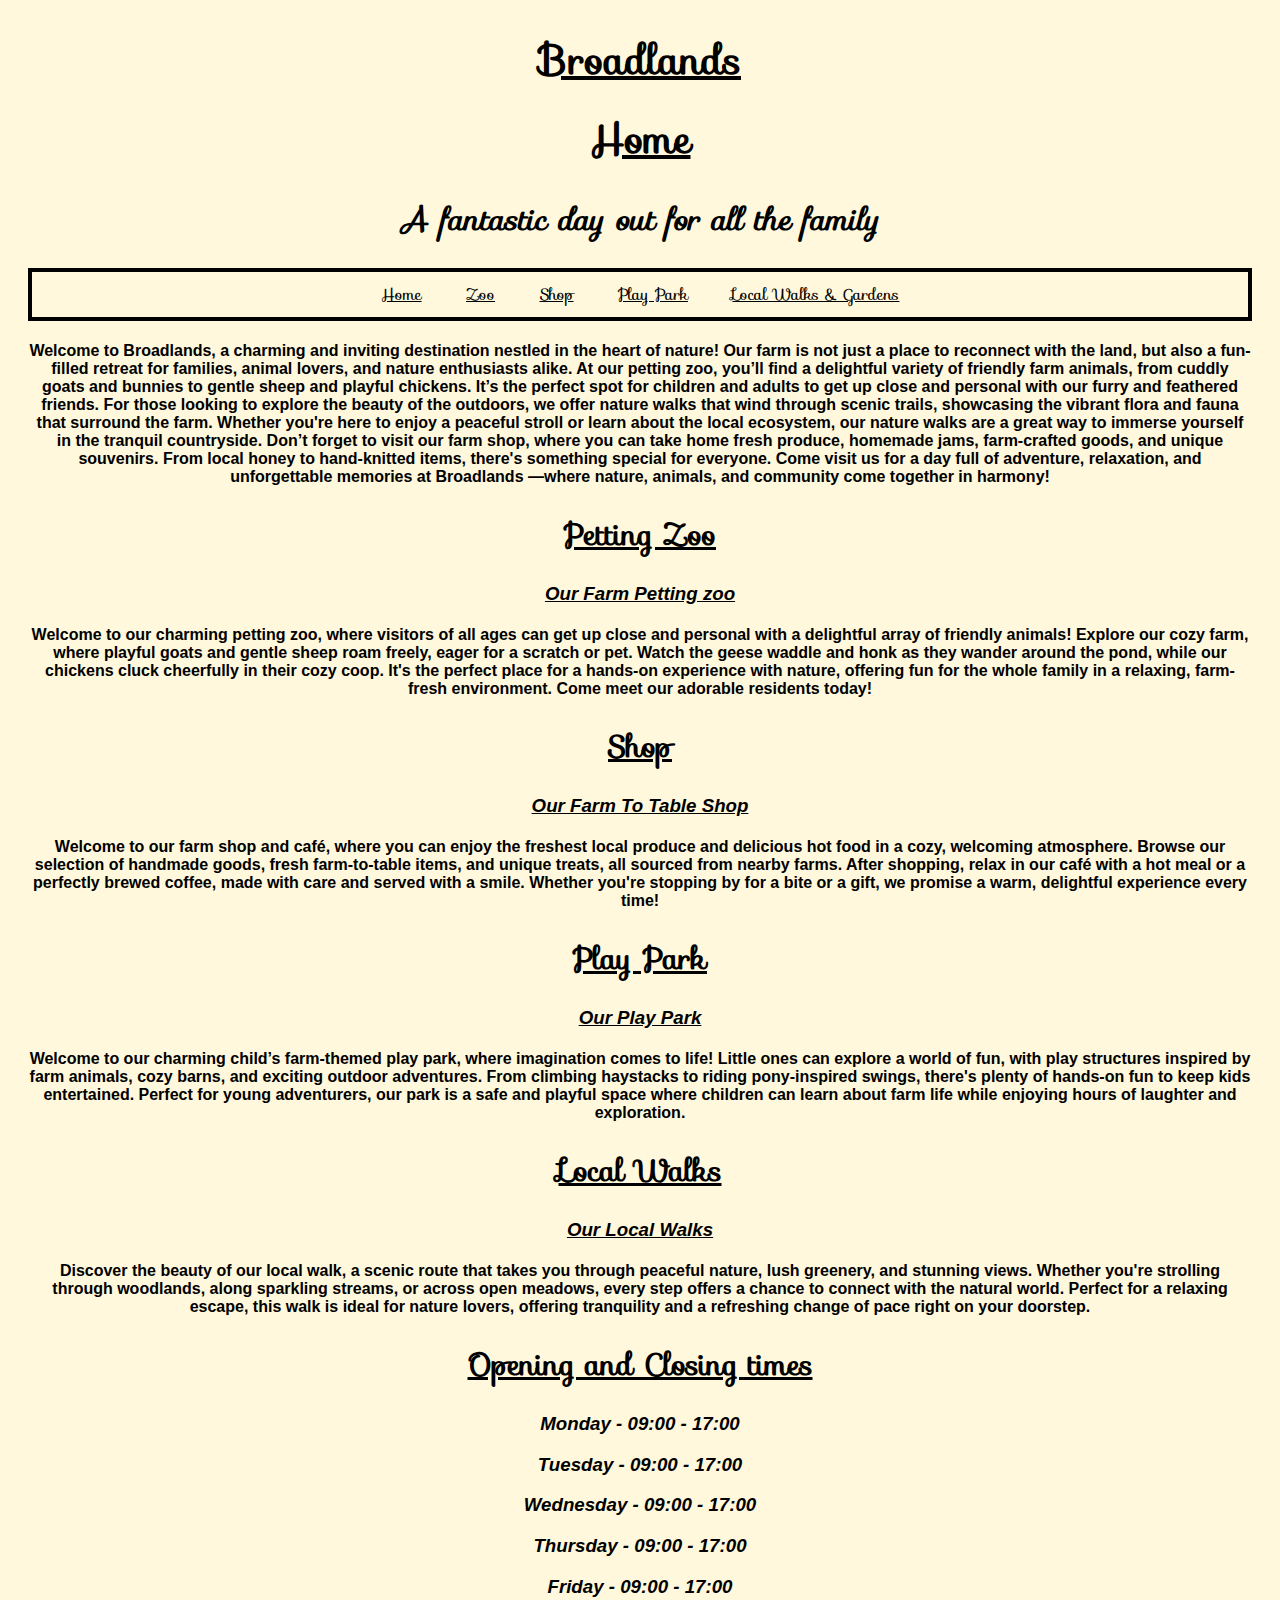
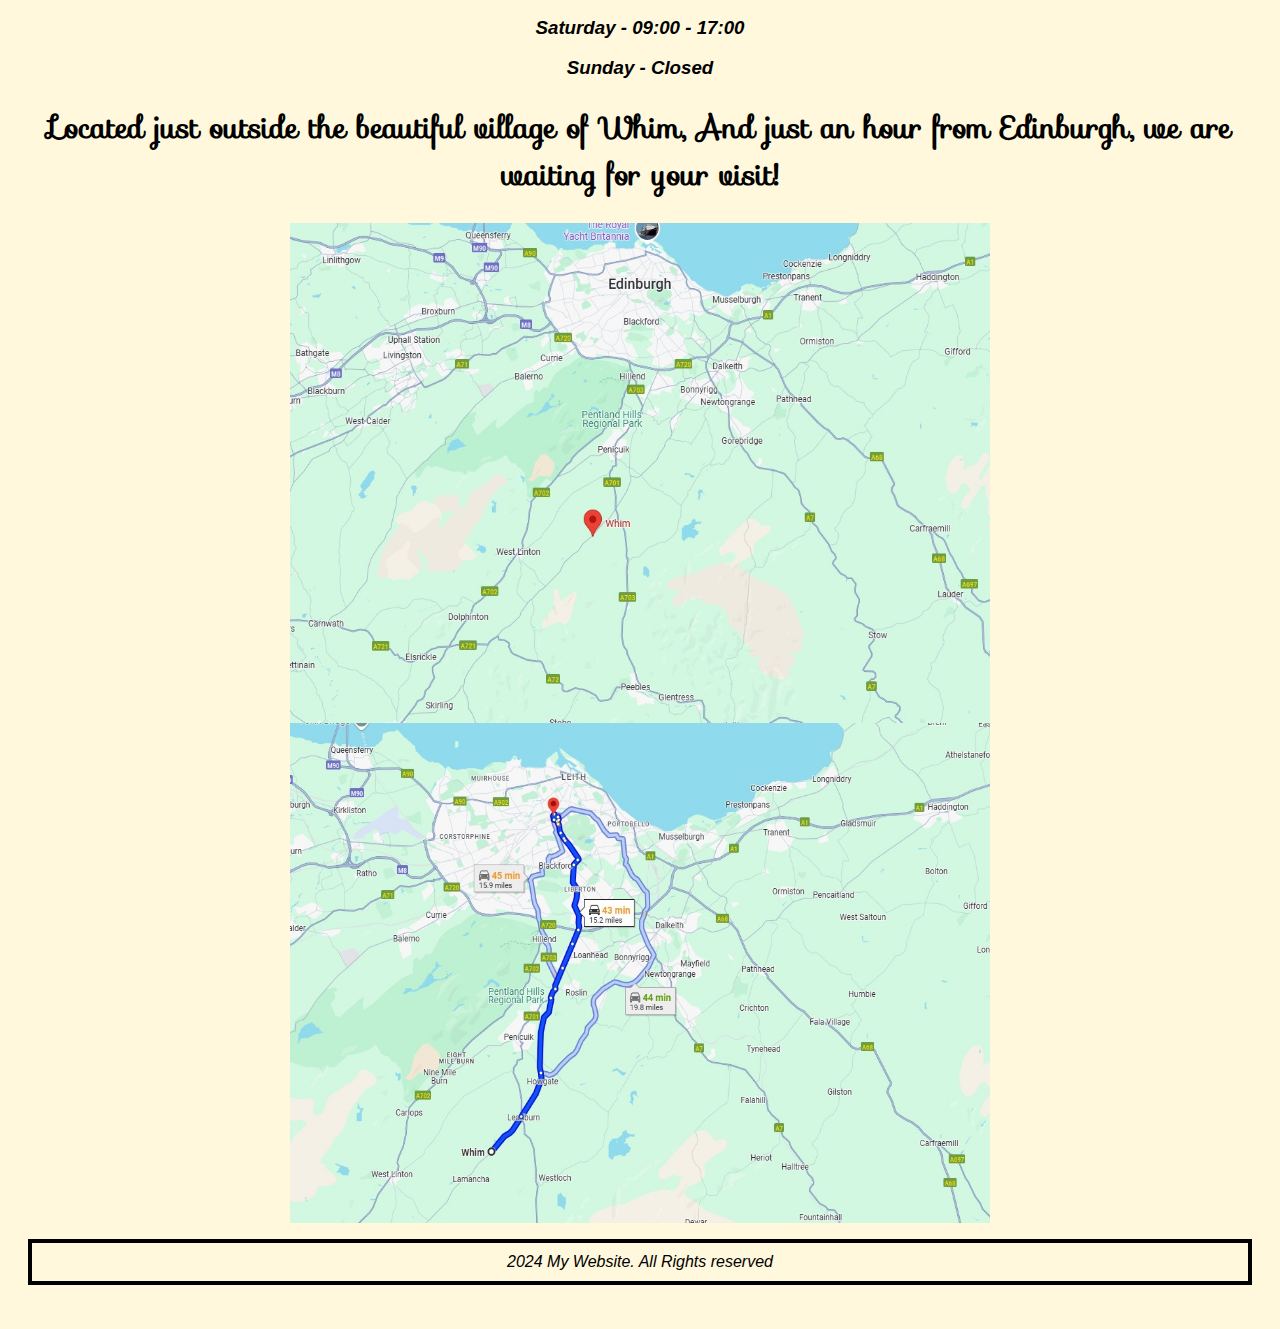
<file: index.html>
<!DOCTYPE html>

<html lang="en_GB">
    <head>
        <title> <b> <u> Broadlands </u> </b> </title>

        
       
        <link rel="stylesheet" href="./css/body Home.css">
        
    </head>

    <body>
        <h1> <b> <u> Broadlands </u> </b></h1><h1> <b> <u> Home </u> </b></h1>
        <h2> <i> A fantastic day out for all the family </i></h2>
        <head>
            <link rel="stylesheet" href="https://fonts.googleapis.com/css?family=Sofia">
            <style>
            h1 {
              font-family: "Sofia", sans-serif;
            }
            nav a{
               
                 font-family: "Sofia", sans-serif;
            }
            </style>
            </head>
        <nav>
            <a href="./index.html"> Home</a>
            <a href="./zoo.html">Zoo</a>
            <a href="./shop.html">Shop</a>
            <a href="./playpark.html">Play Park</a>
            <a href="./walk.html">Local Walks & Gardens</a>
        </nav>
        <h4> Welcome to Broadlands, a charming and inviting destination nestled in the heart of nature! Our farm is not just a place to reconnect with the land, but also a fun-filled retreat for families, animal lovers, and nature enthusiasts alike.

            At our petting zoo, you’ll find a delightful variety of friendly farm animals, from cuddly goats and bunnies to gentle sheep and playful chickens. It’s the perfect spot for children and adults to get up close and personal with our furry and feathered friends.
            
            For those looking to explore the beauty of the outdoors, we offer nature walks that wind through scenic trails, showcasing the vibrant flora and fauna that surround the farm. Whether you're here to enjoy a peaceful stroll or learn about the local ecosystem, our nature walks are a great way to immerse yourself in the tranquil countryside.
            
            Don’t forget to visit our farm shop, where you can take home fresh produce, homemade jams, farm-crafted goods, and unique souvenirs. From local honey to hand-knitted items, there's something special for everyone.
            
            Come visit us for a day full of adventure, relaxation, and unforgettable memories at Broadlands —where nature, animals, and community come together in harmony!</h4>
        <h2><u> Petting Zoo </u> </h2>
        <h3> <u> Our Farm Petting zoo </u> </h3>
        <h4> Welcome to our charming petting zoo, where visitors of all ages can get up close and personal with a delightful array of friendly animals! Explore our cozy farm, where playful goats and gentle sheep roam freely, eager for a scratch or pet. Watch the geese waddle and honk as they wander around the pond, while our chickens cluck cheerfully in their cozy coop. It's the perfect place for a hands-on experience with nature, offering fun for the whole family in a relaxing, farm-fresh environment. Come meet our adorable residents today!</h4>
        <h2> <u> Shop </u> </h2>
        <h3> <u> Our Farm To Table Shop </u> </h3>
        <h4> Welcome to our farm shop and café, where you can enjoy the freshest local produce and delicious hot food in a cozy, welcoming atmosphere. Browse our selection of handmade goods, fresh farm-to-table items, and unique treats, all sourced from nearby farms. After shopping, relax in our café with a hot meal or a perfectly brewed coffee, made with care and served with a smile. Whether you're stopping by for a bite or a gift, we promise a warm, delightful experience every time!</h4>
        <h2> <u> Play Park </u> </h2>
        <h3> <u> Our Play Park </u> </h3>
         <h4> Welcome to our charming child’s farm-themed play park, where imagination comes to life! Little ones can explore a world of fun, with play structures inspired by farm animals, cozy barns, and exciting outdoor adventures. From climbing haystacks to riding pony-inspired swings, there's plenty of hands-on fun to keep kids entertained. Perfect for young adventurers, our park is a safe and playful space where children can learn about farm life while enjoying hours of laughter and exploration.</h4>
        <h2> <u> Local Walks </u> </h2>
        <h3> <u> Our Local Walks </u> </h3>
        <h4> Discover the beauty of our local walk, a scenic route that takes you through peaceful nature, lush greenery, and stunning views. Whether you're strolling through woodlands, along sparkling streams, or across open meadows, every step offers a chance to connect with the natural world. Perfect for a relaxing escape, this walk is ideal for nature lovers, offering tranquility and a refreshing change of pace right on your doorstep.</h4>
        <h2> <b> <u> Opening and Closing times </u> </b> </h2>
        <h3> Monday - 09:00 - 17:00 </h3>
        <h3> Tuesday - 09:00 - 17:00 </h3>
        <h3> Wednesday - 09:00 - 17:00 </h3>
        <h3> Thursday - 09:00 - 17:00 </h3>
        <h3> Friday - 09:00 - 17:00 </h3>
        <h3> Saturday - 09:00 - 17:00 </h3>
        <h3> Sunday - Closed </h3>
        <h2> Located just outside the beautiful village of Whim, And just an hour from Edinburgh, we are waiting for your visit! </h2>
        <img src="./img1/whim.jpg" alt="Whim">
        <img src="./img1/whim2.jpg" alt="Whim2">
    
    </body>
    <footer>
        <p>2024 My Website. All Rights reserved</p>
    </footer>
</html>
</file>
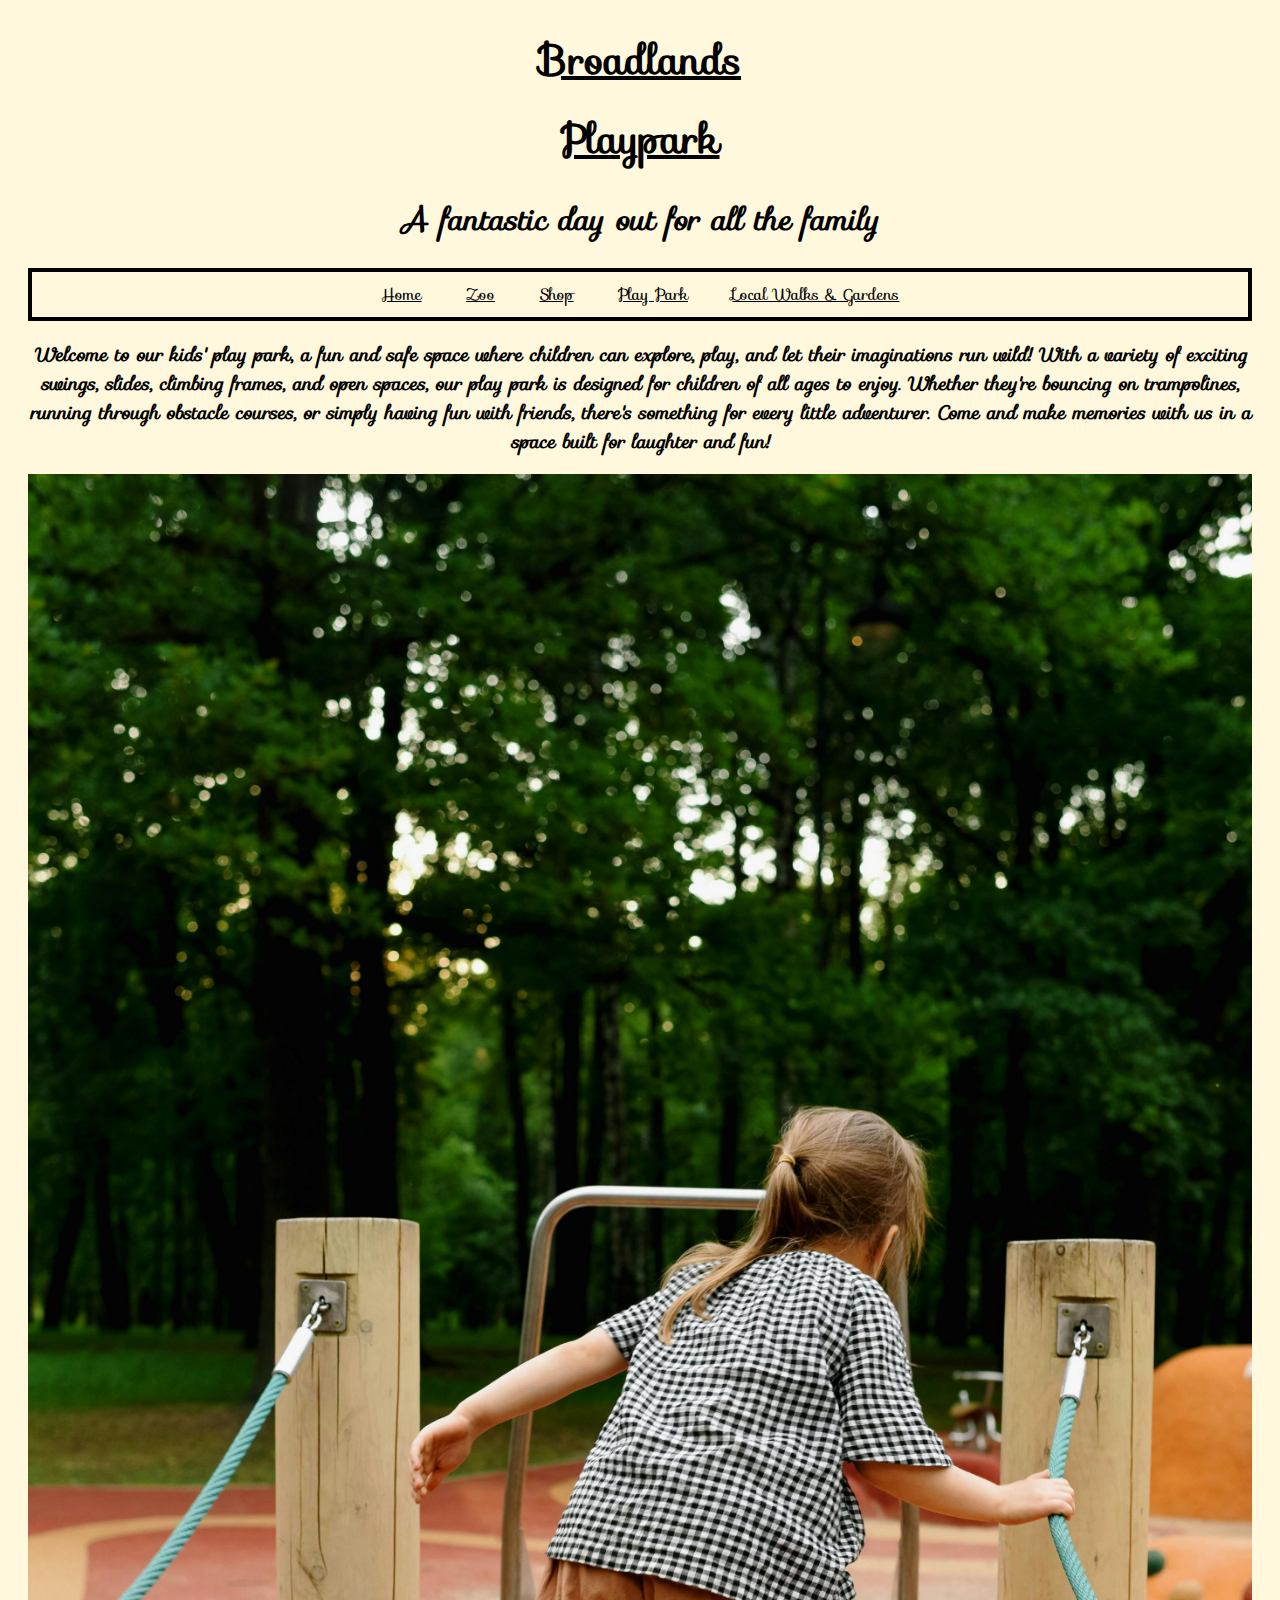
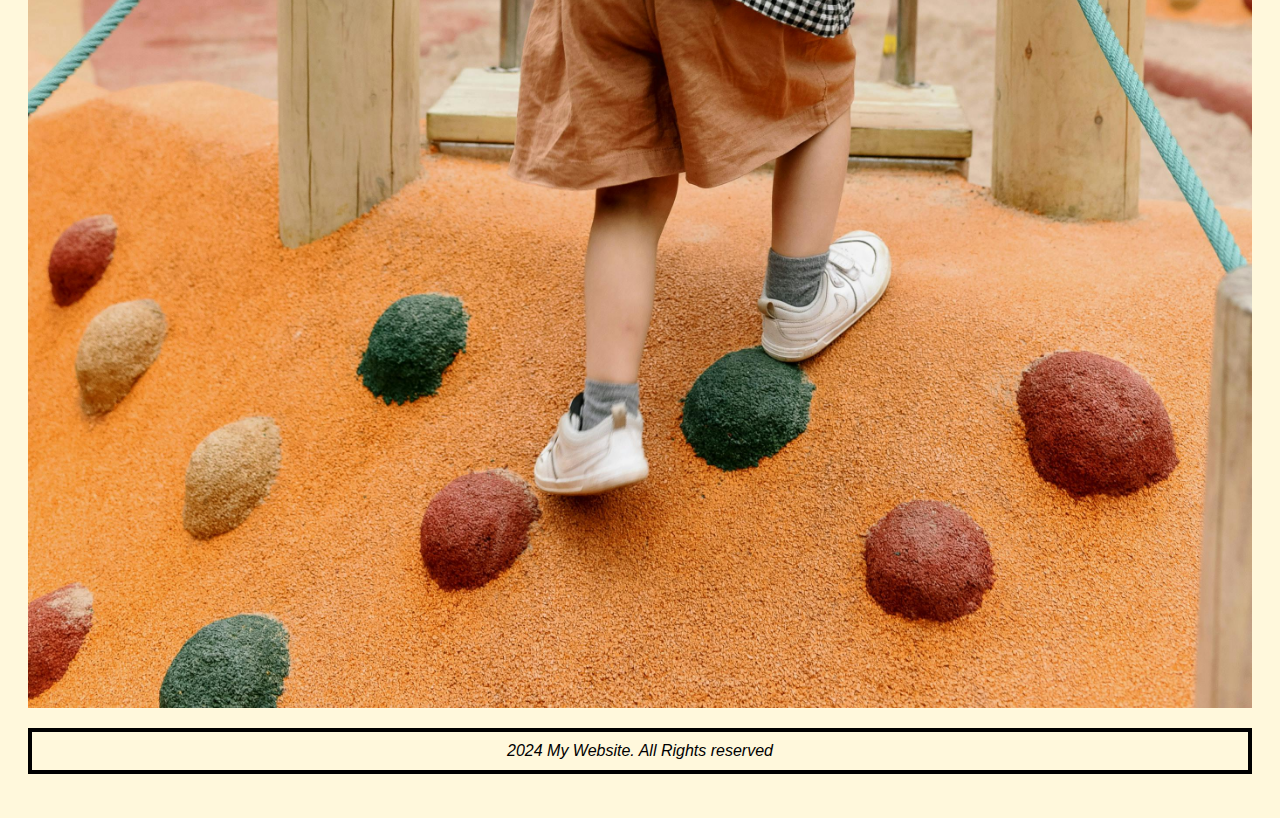
<file: playpark.html>
<!DOCTYPE html>

<html lang="en_GB">
    <head>
        <title> <b> <u> Broadlands </u> </b> </title>

        
       
        <link rel="stylesheet" href="./css/body playpark.css">
        
    </head>

    <body>
        <h1> <b> <u> Broadlands </u> </b> </h1> <h1> <b> <u> Playpark </u> </b></h1>
        <h2> <i> A fantastic day out for all the family </i></h2>
        <head>
            <link rel="stylesheet" href="https://fonts.googleapis.com/css?family=Sofia">
            <style>
            h1, h3 {
              font-family: "Sofia", sans-serif;
            }
            nav a{
               
                 font-family: "Sofia", sans-serif;
            }
            </style>
            </head>
        <nav>
            <a href="./index.html"> Home</a>
            <a href="./zoo.html">Zoo</a>
            <a href="./shop.html">Shop</a>
            <a href="./playpark.html">Play Park</a>
            <a href="./walk.html">Local Walks & Gardens</a>
        </nav>

        <h3> Welcome to our kids' play park, a fun and safe space where children can explore, play, and let their imaginations run wild! With a variety of exciting swings, slides, climbing frames, and open spaces, our play park is designed for children of all ages to enjoy. Whether they're bouncing on trampolines, running through obstacle courses, or simply having fun with friends, there's something for every little adventurer. Come and make memories with us in a space built for laughter and fun! </h3>
        <img src="./img1/play.jpg.jpg" alt="play">
    
    </body>
    <footer>
        <p>2024 My Website. All Rights reserved</p>
    </footer>
</html>
</file>
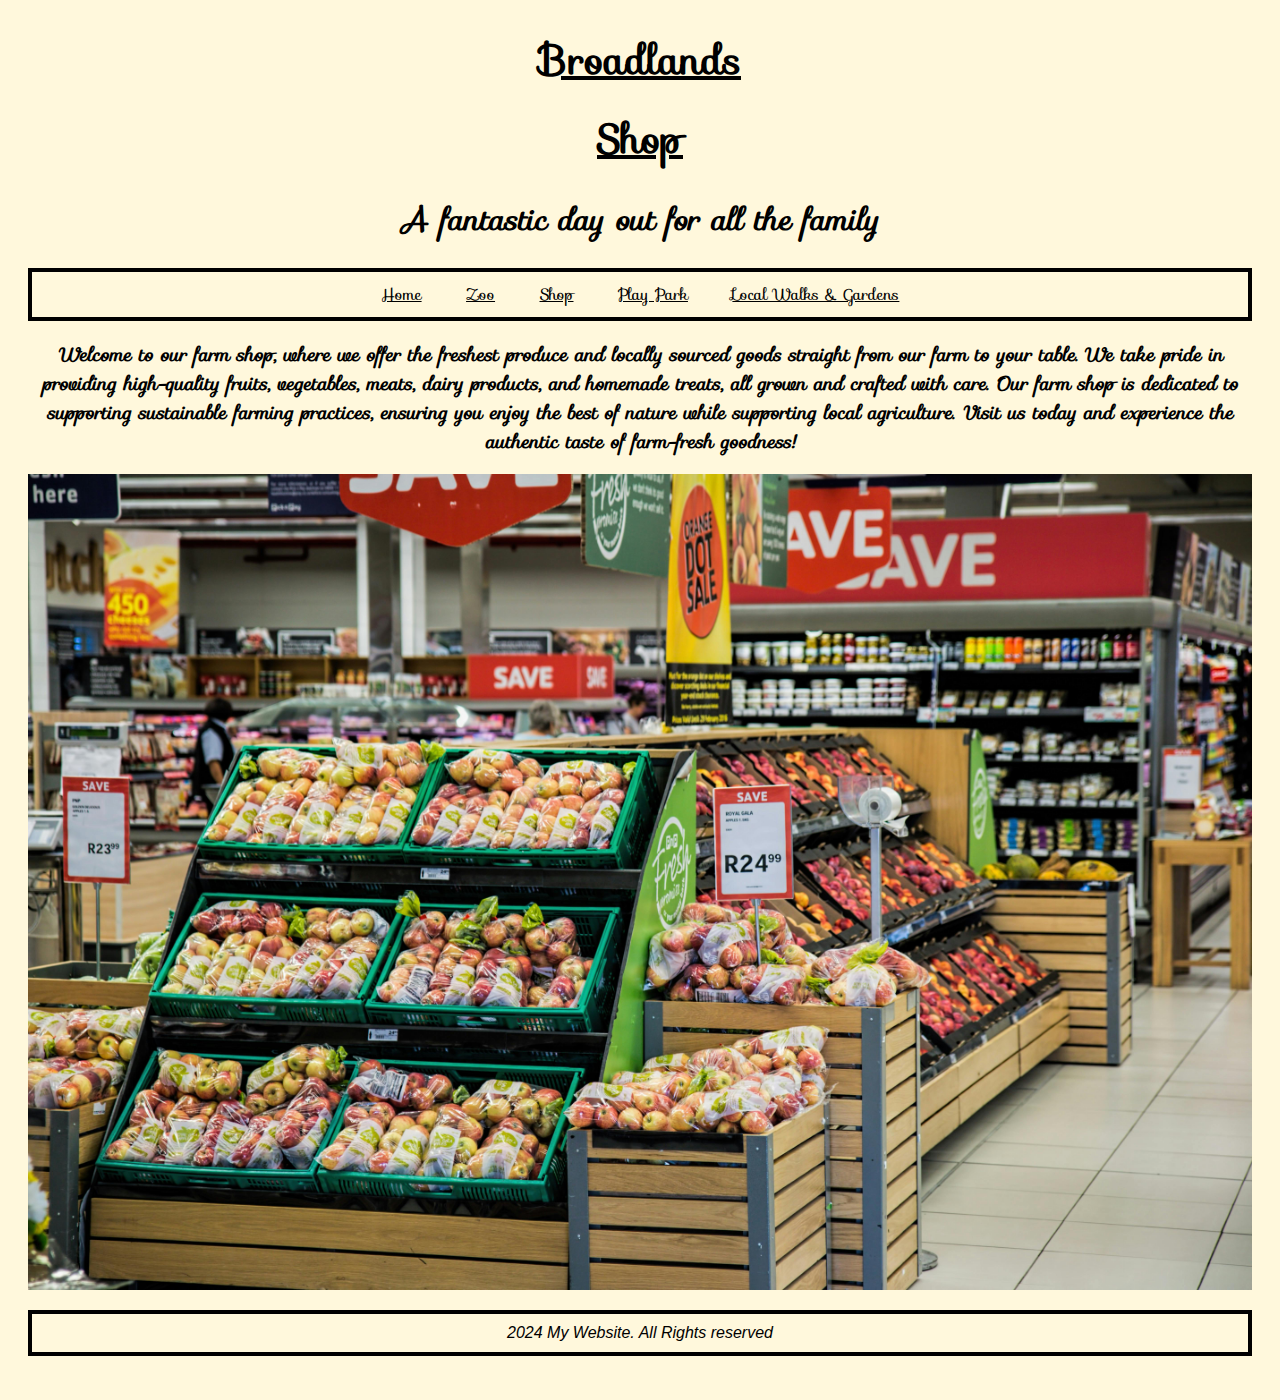
<file: shop.html>
<!DOCTYPE html>

<html lang="en_GB">
    <head>
        <title> <b> <u> Broadlands </u> </b> </title>

        
       
        <link rel="stylesheet" href="./css/body shop.css">
        
    </head>

    <body>
        <h1> <b> <u> Broadlands </u> </b> </h1> <h1> <b> <u> Shop </u> </b></h1>
        <h2> <i> A fantastic day out for all the family </i></h2>
        <head>
            <link rel="stylesheet" href="https://fonts.googleapis.com/css?family=Sofia">
            <style>
            h1, h3 {
              font-family: "Sofia", sans-serif;
            }
            nav a{
               
                 font-family: "Sofia", sans-serif;
            }
            </style>
            </head>
        <nav>
            <a href="./index.html"> Home</a>
            <a href="./zoo.html">Zoo</a>
            <a href="./shop.html">Shop</a>
            <a href="./playpark.html">Play Park</a>
            <a href="./walk.html">Local Walks & Gardens</a>
        </nav>

    <h3> Welcome to our farm shop, where we offer the freshest produce and locally sourced goods straight from our farm to your table. We take pride in providing high-quality fruits, vegetables, meats, dairy products, and homemade treats, all grown and crafted with care. Our farm shop is dedicated to supporting sustainable farming practices, ensuring you enjoy the best of nature while supporting local agriculture. Visit us today and experience the authentic taste of farm-fresh goodness! </h3>
    <img src="./img1/shop.jpg.jpg" alt="Shop">
    </body>
    <footer>
        <p>2024 My Website. All Rights reserved</p>
    </footer>
</html>
</file>
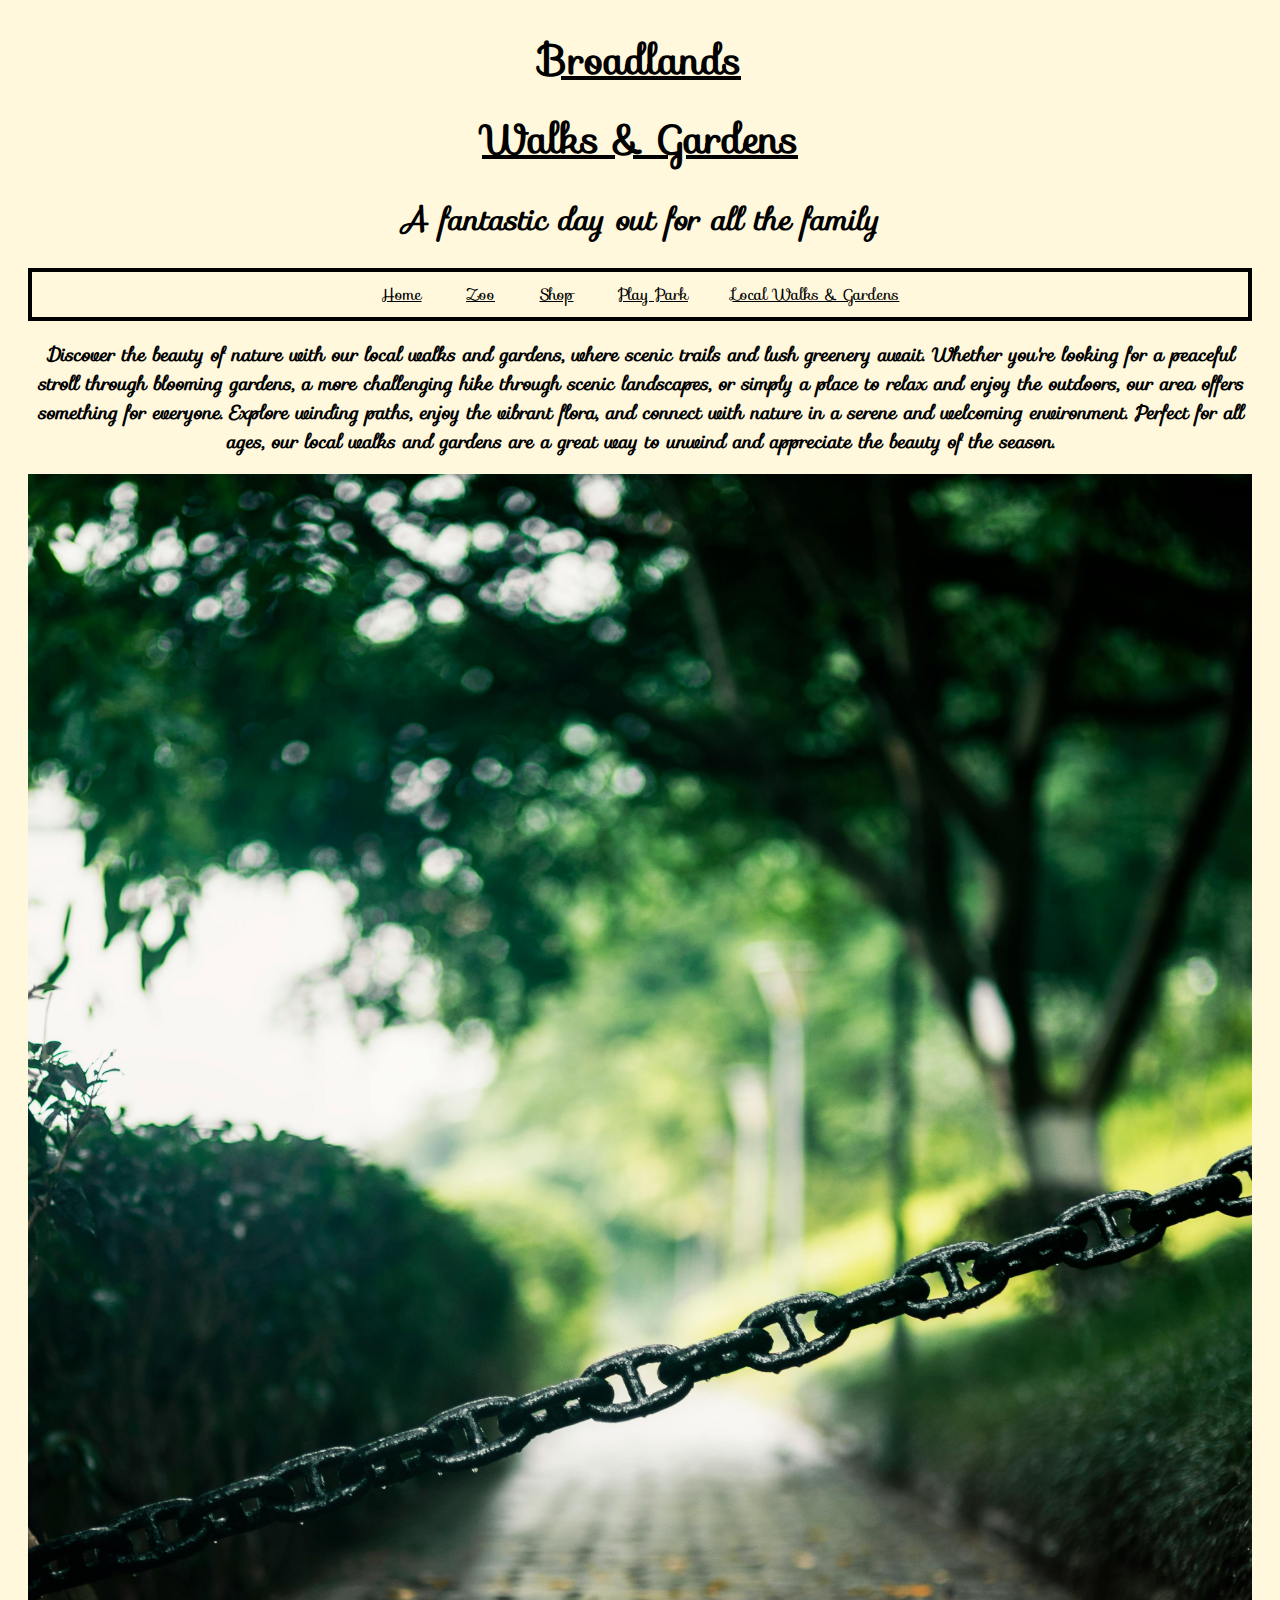
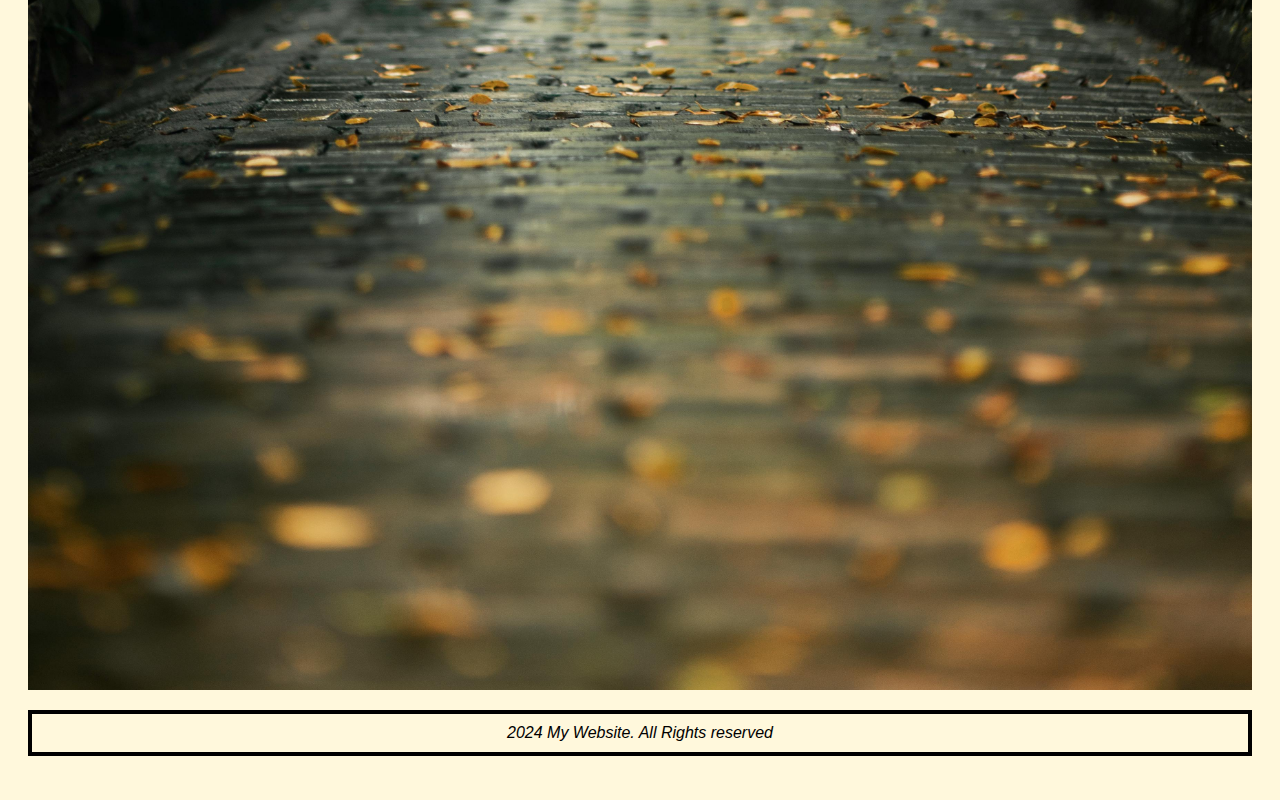
<file: walk.html>
<!DOCTYPE html>

<html lang="en_GB">
    <head>
        <title> <b> <u> Broadlands </u> </b> </title>

        
       
        <link rel="stylesheet" href="./css/body Walks.css">
        
    </head>

    <body>
        <h1> <b> <u> Broadlands </u> </b> </h1> <h1> <b> <u> Walks & Gardens </u> </b></h1>
        <h2> <i> A fantastic day out for all the family </i></h2>
        <head>
            <link rel="stylesheet" href="https://fonts.googleapis.com/css?family=Sofia">
            <style>
            h1, h3 {
              font-family: "Sofia", sans-serif;
            }
            nav a{
               
                 font-family: "Sofia", sans-serif;
            }
            </style>
            </head>
        <nav>
            <a href="./index.html"> Home</a>
            <a href="./zoo.html">Zoo</a>
            <a href="./shop.html">Shop</a>
            <a href="./playpark.html">Play Park</a>
            <a href="./walk.html">Local Walks & Gardens</a>
        </nav>

    <h3> 
        Discover the beauty of nature with our local walks and gardens, where scenic trails and lush greenery await. Whether you're looking for a peaceful stroll through blooming gardens, a more challenging hike through scenic landscapes, or simply a place to relax and enjoy the outdoors, our area offers something for everyone. Explore winding paths, enjoy the vibrant flora, and connect with nature in a serene and welcoming environment. Perfect for all ages, our local walks and gardens are a great way to unwind and appreciate the beauty of the season. </h3>
        <img src="./img1/Walk.jpg.jpg" alt="walks">
    </body>
    <footer>
        <p>2024 My Website. All Rights reserved</p>
    </footer>
</html>
</file>
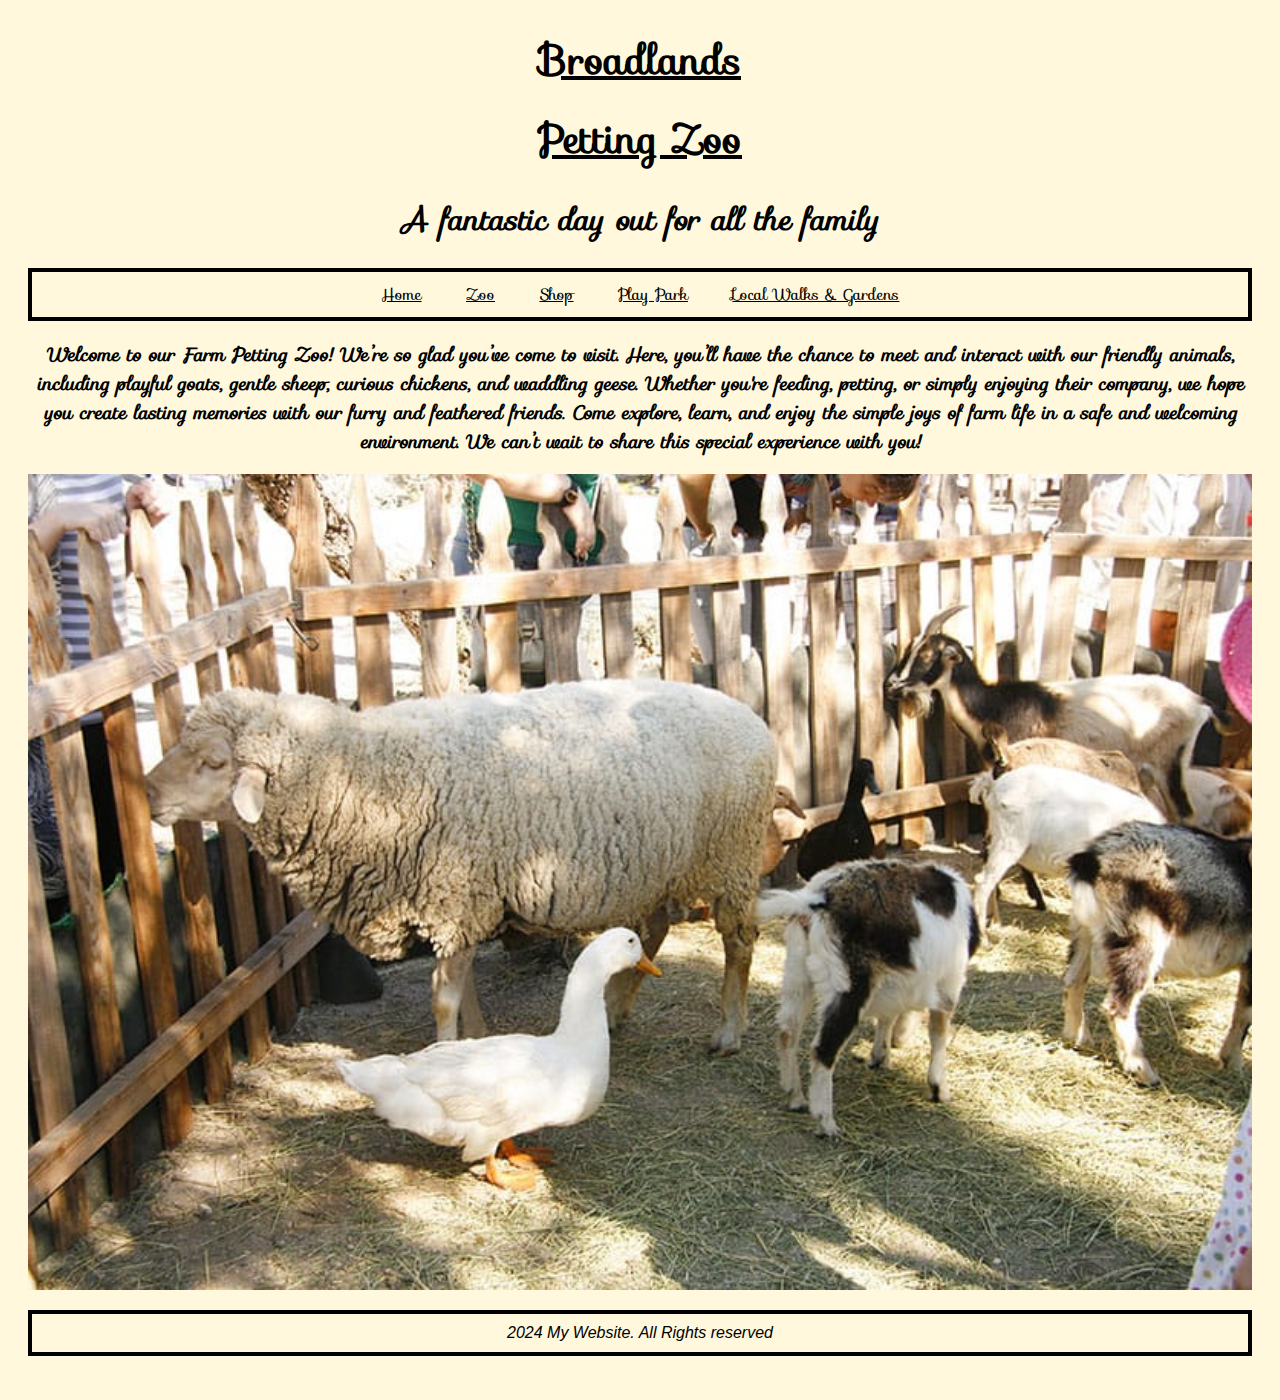
<file: zoo.html>
<!DOCTYPE html>

<html lang="en_GB">
    <head>
        <title> <b> <u> Broadlands </u> </b> </title>

        
       
        <link rel="stylesheet" href="./css/body zoo.css">
        
    </head>

    <body>
        <h1> <b> <u> Broadlands </u> </b> </h1> <h1> <b> <u> Petting Zoo </u> </b></h1>
        <h2> <i> A fantastic day out for all the family </i></h2>
        <head>
            <link rel="stylesheet" href="https://fonts.googleapis.com/css?family=Sofia">
            <style>
            h1, h3 {
              font-family: "Sofia", sans-serif;
            }
            nav a{
               
                 font-family: "Sofia", sans-serif;
            }
            </style>
            </head>
        <nav>
            <a href="./index.html"> Home</a>
            <a href="./zoo.html">Zoo</a>
            <a href="./shop.html">Shop</a>
            <a href="./playpark.html">Play Park</a>
            <a href="./walk.html">Local Walks & Gardens</a>
        </nav>

        <h3>Welcome to our Farm Petting Zoo! We’re so glad you’ve come to visit. Here, you’ll have the chance to meet and interact with our friendly animals, including playful goats, gentle sheep, curious chickens, and waddling geese. Whether you're feeding, petting, or simply enjoying their company, we hope you create lasting memories with our furry and feathered friends. Come explore, learn, and enjoy the simple joys of farm life in a safe and welcoming environment. We can’t wait to share this special experience with you!</h3>
            <img src="./img1/Petting-zoo-in-Edmonton-and-Area.jpg" alt="petting zoo">
    
    </body>
    <footer>
        <p>2024 My Website. All Rights reserved</p>
    </footer>
</html>
</file>
<file: css/body Home.css>
body {
  background-color: cornsilk;
  font-family: sans-serif;
  padding: 20px;
}

h1 {
  font-size: 40px;
  color: black;
  margin-top: 0;
  margin-bottom: 15px;
  border: white;
  text-align: center;
}

h2 {
  font-size: 30px;
  color: black;
  font-family: "Sofia", sans-serif;
  text-align: center;
}

h2, {
  text-align: center;
}

h3, p {
  font-style: italic;
  color: black;
  text-align: center;
}

h4 {
  text-align: center;
}

.bottom-line {
  margin-top: 25px;
}

/* unvisited link */
a:link {
  color: black;
}

/* visited link */
a:visited {
  color: black;
}

/* mouse over link */
a:hover {
  color: white;
  background-color: black;
}
nav {
  text-align: center;
  border: 4px solid black;
  padding: 10px;
}
nav a {
    color: white;
    text-align: center;
    margin: 20px;
  }
p {
  text-align: center;
  border: 4px solid black;
  padding: 10px;
}
img {
  width: 700px;
  height: 500px;
  display: block;
  margin: 0 auto;
}
</file>
<file: css/body playpark.css>
body {
  background-color: cornsilk;
  font-family: sans-serif;
  padding: 20px;
}

h1 {
  font-size: 40px;
  color: black;
  margin-top: 0;
  margin-bottom: 15px;
  border: white;
  text-align: center;
}

h2 {
  font-size: 30px;
  color: black;
  font-family: "Sofia", sans-serif;
  text-align: center;
}

h2, {
  text-align: center;
}

h3, p {
  font-style: italic;
  color: black;
  text-align: center;
}

h4 {
  text-align: center;
}

.bottom-line {
  margin-top: 25px;
}

/* unvisited link */
a:link {
  color: black;
}

/* visited link */
a:visited {
  color: black;
}

/* mouse over link */
a:hover {
  color: white;
  background-color: black;
}
nav {
  text-align: center;
  border: 4px solid black;
  padding: 10px;
}
nav a {
    color: white;
    text-align: center;
    margin: 20px;
  }
p {
  text-align: center;
  border: 4px solid black;
  padding: 10px;
}
img {
  width: 100%;
  height: auto;
}
</file>
<file: css/body shop.css>
body {
  background-color: cornsilk;
  font-family: sans-serif;
  padding: 20px;
}

h1 {
  font-size: 40px;
  color: black;
  margin-top: 0;
  margin-bottom: 15px;
  border: white;
  text-align: center;
}

h2 {
  font-size: 30px;
  color: black;
  font-family: "Sofia", sans-serif;
  text-align: center;
}

h2, {
  text-align: center;
}

h3, p {
  font-style: italic;
  color: black;
  text-align: center;
}

h4 {
  text-align: center;
}

.bottom-line {
  margin-top: 25px;
}

/* unvisited link */
a:link {
  color: black;
}

/* visited link */
a:visited {
  color: black;
}

/* mouse over link */
a:hover {
  color: white;
  background-color: black;
}
nav {
  text-align: center;
  border: 4px solid black;
  padding: 10px;
}
nav a {
    color: white;
    text-align: center;
    margin: 20px;
  }
p {
  text-align: center;
  border: 4px solid black;
  padding: 10px;
}
img {
  width: 100%;
  height: auto;
}
</file>
<file: css/body Walks.css>
body {
  background-color: cornsilk;
  font-family: sans-serif;
  padding: 20px;
}

h1 {
  font-size: 40px;
  color: black;
  margin-top: 0;
  margin-bottom: 15px;
  border: white;
  text-align: center;
}

h2 {
  font-size: 30px;
  color: black;
  font-family: "Sofia", sans-serif;
  text-align: center;
}

h2, {
  text-align: center;
}

h3, p {
  font-style: italic;
  color: black;
  text-align: center;
}

h4 {
  text-align: center;
}

.bottom-line {
  margin-top: 25px;
}

/* unvisited link */
a:link {
  color: black;
}

/* visited link */
a:visited {
  color: black;
}

/* mouse over link */
a:hover {
  color: white;
  background-color: black;
}
nav {
  text-align: center;
  border: 4px solid black;
  padding: 10px;
}
nav a {
    color: white;
    text-align: center;
    margin: 20px;
  }
p {
  text-align: center;
  border: 4px solid black;
  padding: 10px;
}
img {
  width: 100%;
  height: auto;
}
</file>
<file: css/body zoo.css>
body {
  background-color: cornsilk;
  font-family: sans-serif;
  padding: 20px;
}

h1 {
  font-size: 40px;
  color: black;
  margin-top: 0;
  margin-bottom: 15px;
  border: white;
  text-align: center;
}

h2 {
  font-size: 30px;
  color: black;
  font-family: "Sofia", sans-serif;
  text-align: center;
}

h2, {
  text-align: center;
}

h3, p {
  font-style: italic;
  color: black;
  text-align: center;
}

h4 {
  text-align: center;
}

.bottom-line {
  margin-top: 25px;
}

/* unvisited link */
a:link {
  color: black;
}

/* visited link */
a:visited {
  color: black;
}

/* mouse over link */
a:hover {
  color: white;
  background-color: black;
}
nav {
  text-align: center;
  border: 4px solid black;
  padding: 10px;
}
nav a {
    color: white;
    text-align: center;
    margin: 20px;
  }
p {
  text-align: center;
  border: 4px solid black;
  padding: 10px;
}
img {
  width: 100%;
  height: auto;
}
</file>
